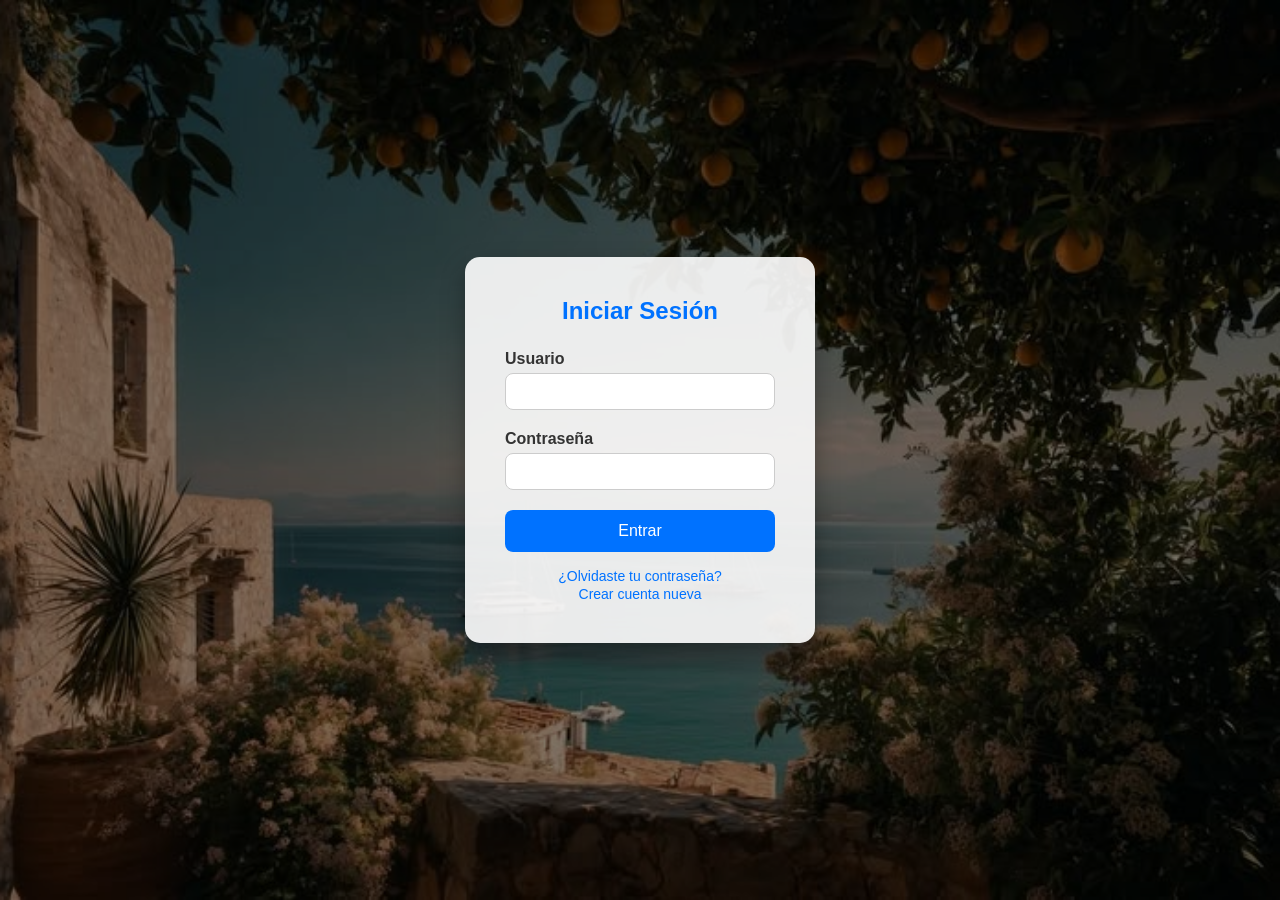
<file: login.html>
<!DOCTYPE html>
<html lang="es">
<head>
  <meta charset="UTF-8" />
  <meta name="viewport" content="width=device-width, initial-scale=1.0"/>
  <title>Iniciar Sesión</title>
  <style>
    /* Elimina márgenes y rellenos por defecto y ajusta el modelo de caja */
    * {
      box-sizing: border-box;
      margin: 0;
      padding: 0;
    }

    /* Estilos generales del cuerpo de la página */
    body {
      font-family: 'Segoe UI', Tahoma, Geneva, Verdana, sans-serif; /* Fuente moderna y legible */
      height: 100vh; /* Altura completa de la ventana */
      background: url('img/fondo.jpg') 
        no-repeat center center fixed; /* Imagen de fondo centrada y fija */
      background-size: cover; /* Ajusta la imagen para cubrir toda la pantalla */
      position: relative; /* Necesario para colocar la capa transparente encima */
    }

    /* Capa oscura semitransparente sobre el fondo */
    body::before {
      content: ""; /* Obligatorio para pseudoelemento */
      position: absolute; /* Cubre toda la pantalla */
      top: 0;
      left: 0;
      height: 100%;
      width: 100%;
      background-color: rgba(0, 0, 0, 0.5); /* Negro con opacidad del 50% */
      z-index: 0; /* Detrás del contenido principal */
    }

    /* Caja del formulario de login */
    .login-box {
      position: relative; /* Para situarse por encima de la capa oscura */
      z-index: 1; /* Encima de la capa transparente */
      background-color: rgba(255, 255, 255, 0.9); /* Blanco con opacidad (transparente) */
      padding: 40px; /* Espacio interior */
      border-radius: 15px; /* Bordes redondeados */
      box-shadow: 0 10px 25px rgba(0, 0, 0, 0.3); /* Sombra para efecto flotante */
      width: 100%;
      max-width: 350px; /* Ancho máximo */
      margin: auto; /* Centrado horizontal */
      top: 50%;
      transform: translateY(-50%); /* Centrado vertical */
    }

    /* Título del formulario */
    .login-box h2 {
      text-align: center;
      margin-bottom: 25px;
      color: #0072ff; /* Azul moderno */
    }

    /* Etiquetas de los campos */
    .login-box label {
      display: block;
      margin-bottom: 5px;
      font-weight: bold;
      color: #333;
    }

    /* Campos de texto */
    .login-box input[type="text"],
    .login-box input[type="password"] {
      width: 100%;
      padding: 10px;
      margin-bottom: 20px;
      border: 1px solid #ccc;
      border-radius: 8px;
      outline: none;
      transition: 0.3s ease; /* Suaviza efectos al enfocar */
    }

    /* Efecto al enfocar los campos */
    .login-box input[type="text"]:focus,
    .login-box input[type="password"]:focus {
      border-color: #0072ff; /* Borde azul al enfocar */
      box-shadow: 0 0 5px rgba(0, 114, 255, 0.3);
    }

    /* Botón de enviar */
    .login-box input[type="submit"] {
      width: 100%;
      padding: 12px;
      background-color: #0072ff; /* Azul moderno */
      color: white;
      border: none;
      border-radius: 8px;
      font-size: 16px;
      cursor: pointer;
      transition: background-color 0.3s ease;
    }

    /* Efecto al pasar el mouse sobre el botón */
    .login-box input[type="submit"]:hover {
      background-color: #005bb5; /* Azul más oscuro al pasar el cursor */
    }

    /* Estilos para enlaces adicionales */
    .login-box .extra {
      text-align: center;
      margin-top: 15px;
    }

    .login-box .extra a {
      text-decoration: none;
      color: #0072ff;
      font-size: 14px;
    }

    .login-box .extra a:hover {
      text-decoration: underline; /* Subrayado al pasar el cursor */
    }
  </style>
</head>
<body>
  <!-- Contenedor del formulario -->
  <div class="login-box">
    <h2>Iniciar Sesión</h2>
    <form action="#" method="post" id="formularioLogin">
      <!-- Campo de usuario -->
      <label for="usuario">Usuario</label>
      <input type="text" id="usuario" name="usuario" required />

      <!-- Campo de contraseña -->
      <label for="contrasena">Contraseña</label>
      <input type="password" id="contrasena" name="contrasena" required />

      <!-- Botón de envío -->
      <input type="submit" value="Entrar" />
    </form>

    <!-- Enlaces adicionales -->
    <div class="extra">
      <p><a href="#">¿Olvidaste tu contraseña?</a></p>
      <p><a href="#">Crear cuenta nueva</a></p>
    </div>
  </div>
  <script type="text/javascript" src="login.js"></script>
</body>
</html>
</file>
